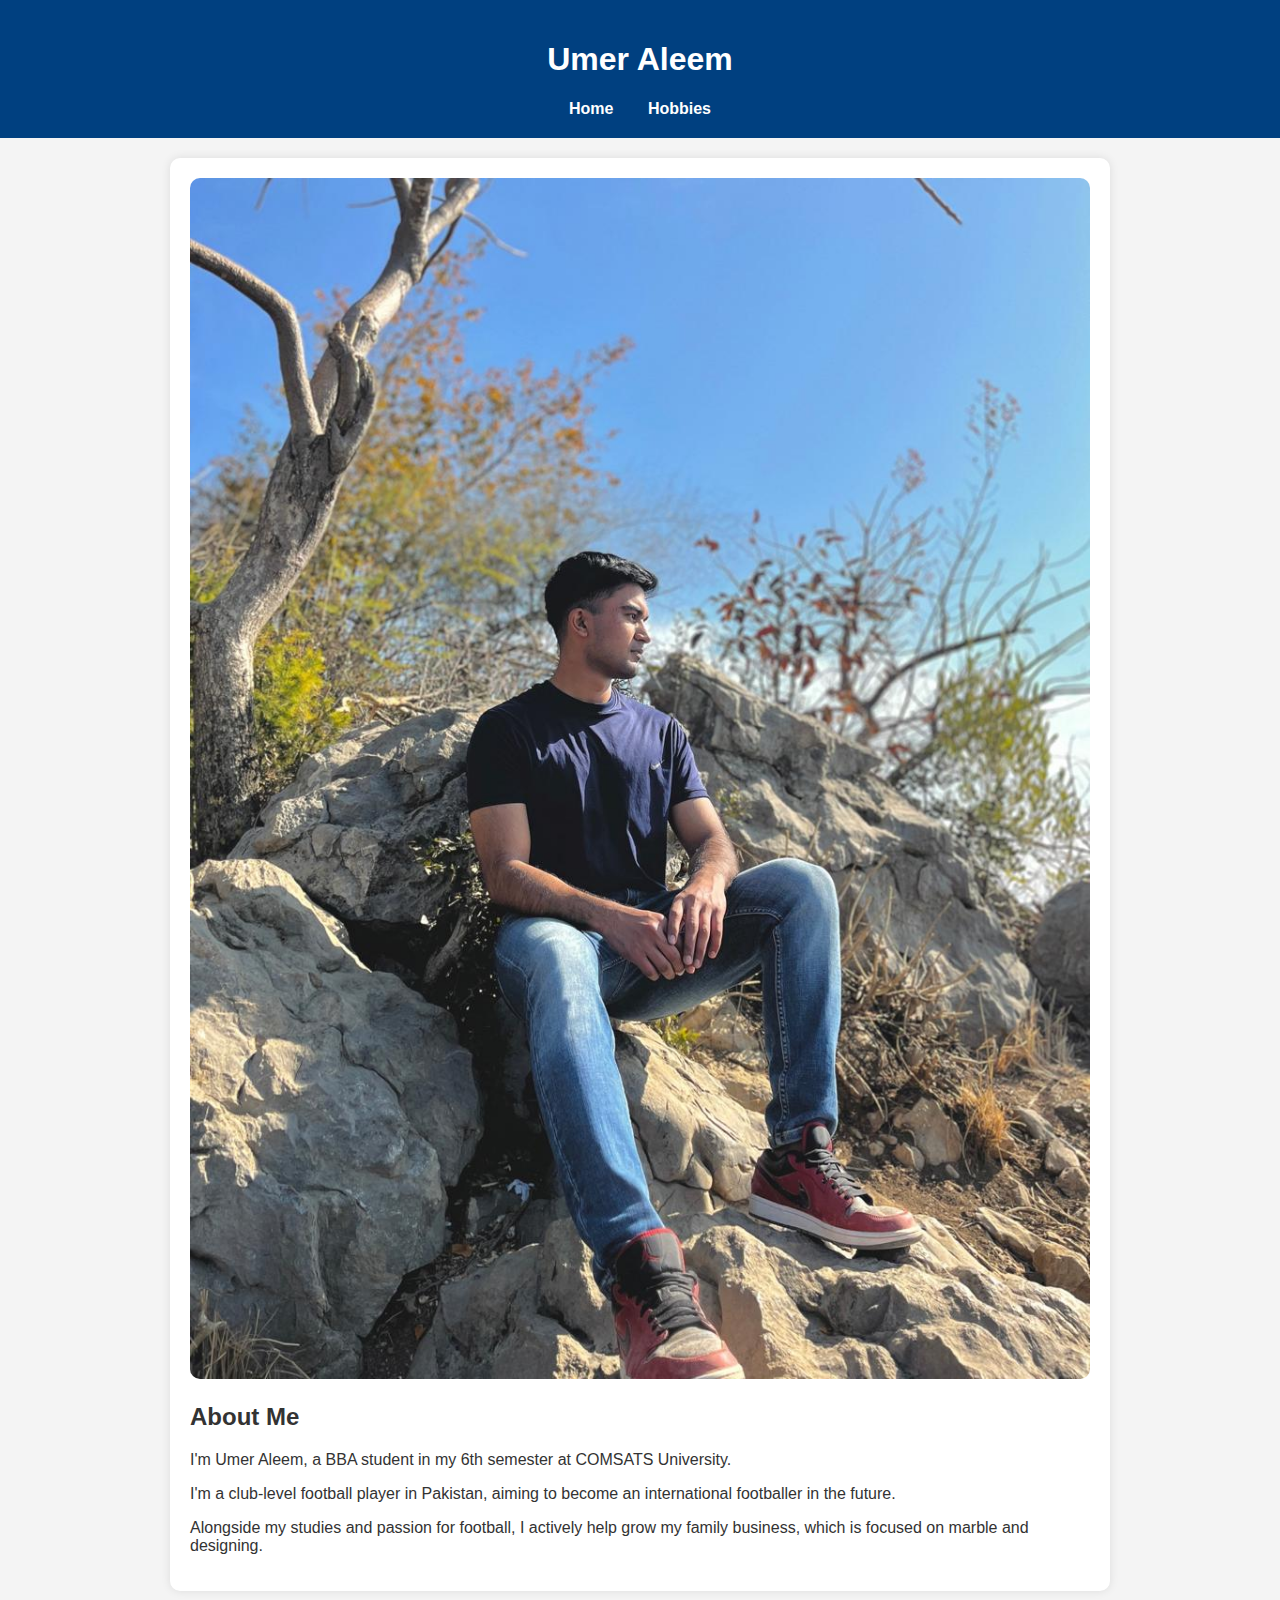
<file: Umer_Styled_Website/index.html>
<!DOCTYPE html>
<html lang="en">
<head>
    <meta charset="UTF-8">
    <meta name="viewport" content="width=device-width, initial-scale=1.0">
    <title>Umer Aleem - Personal Website</title>
    <link rel="stylesheet" href="style.css">
</head>
<body>
    <header>
        <h1>Umer Aleem</h1>
        <nav>
            <a href="index.html">Home</a>
            <a href="hobbies.html">Hobbies</a>
        </nav>
    </header>
    <main class="container">
        <img src="images/umer.jpg" alt="Umer Aleem">
        <section class="bio">
            <h2>About Me</h2>
            <p>I'm Umer Aleem, a BBA student in my 6th semester at COMSATS University.</p>
            <p>I'm a club-level football player in Pakistan, aiming to become an international footballer in the future.</p>
            <p>Alongside my studies and passion for football, I actively help grow my family business, which is focused on marble and designing.</p>
        </section>
    </main>
</body>
</html>
</file>
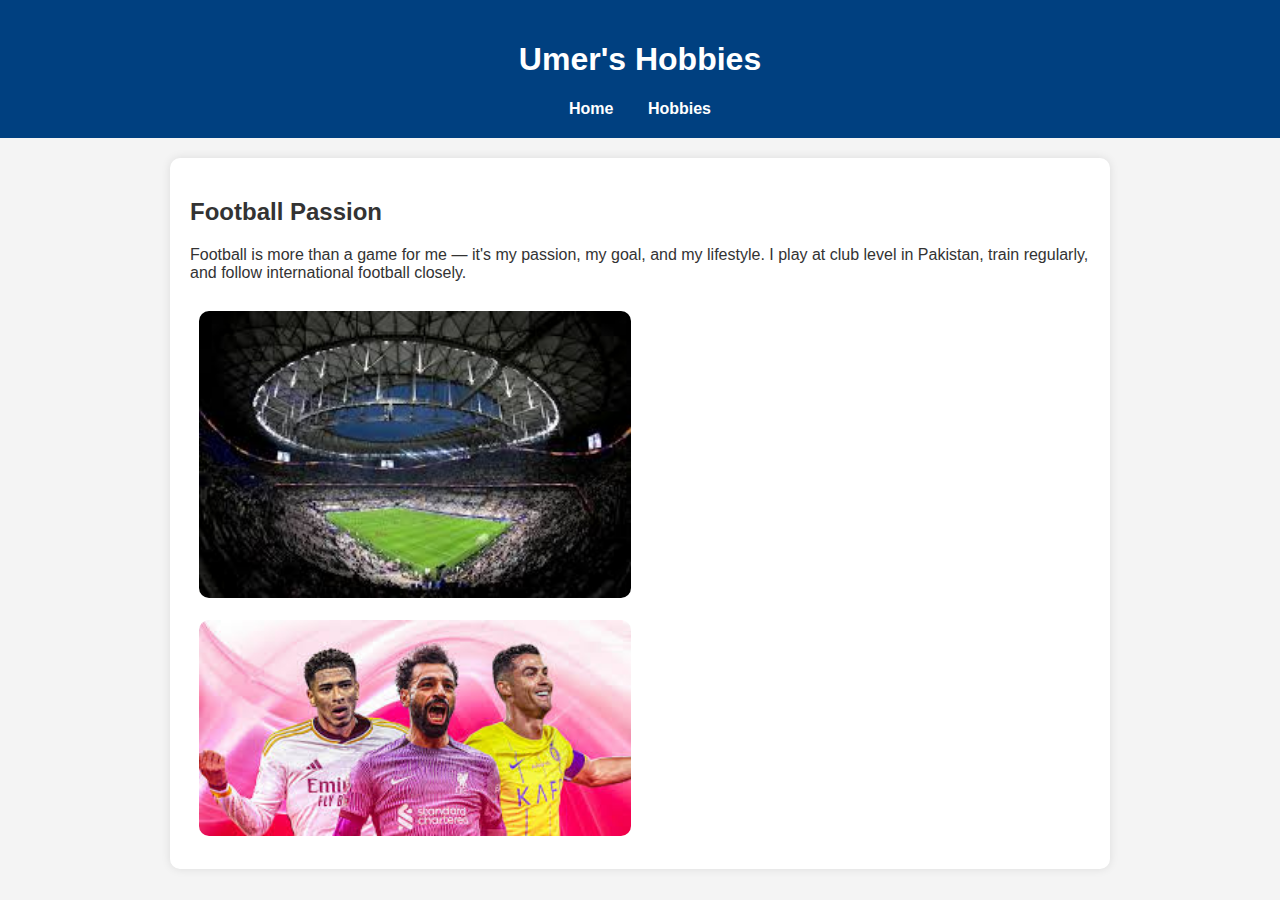
<file: Umer_Styled_Website/hobbies.html>
<!DOCTYPE html>
<html lang="en">
<head>
    <meta charset="UTF-8">
    <meta name="viewport" content="width=device-width, initial-scale=1.0">
    <title>Hobbies - Umer Aleem</title>
    <link rel="stylesheet" href="style.css">
</head>
<body>
    <header>
        <h1>Umer's Hobbies</h1>
        <nav>
            <a href="index.html">Home</a>
            <a href="hobbies.html">Hobbies</a>
        </nav>
    </header>
    <main class="container">
        <section>
            <h2>Football Passion</h2>
            <p>Football is more than a game for me — it's my passion, my goal, and my lifestyle. I play at club level in Pakistan, train regularly, and follow international football closely.</p>
            <div class="gallery">
                <img src="images/stadium.jpg" alt="Football Stadium">
                <img src="images/footballers.jpg" alt="Famous Footballers">
            </div>
        </section>
    </main>
</body>
</html>
</file>
<file: Umer_Styled_Website/style.css>
body {
    font-family: Arial, sans-serif;
    margin: 0;
    background-color: #f4f4f4;
    color: #333;
}
header {
    background-color: #004080;
    color: white;
    padding: 20px 0;
    text-align: center;
}
nav a {
    margin: 0 15px;
    color: white;
    text-decoration: none;
    font-weight: bold;
}
.container {
    max-width: 900px;
    margin: 20px auto;
    padding: 20px;
    background: white;
    border-radius: 10px;
    box-shadow: 0 0 10px rgba(0,0,0,0.1);
}
img {
    max-width: 100%;
    height: auto;
    border-radius: 10px;
}
.bio, .gallery {
    margin-top: 20px;
}
.gallery img {
    width: 48%;
    margin: 1%;
    display: inline-block;
}
</file>
